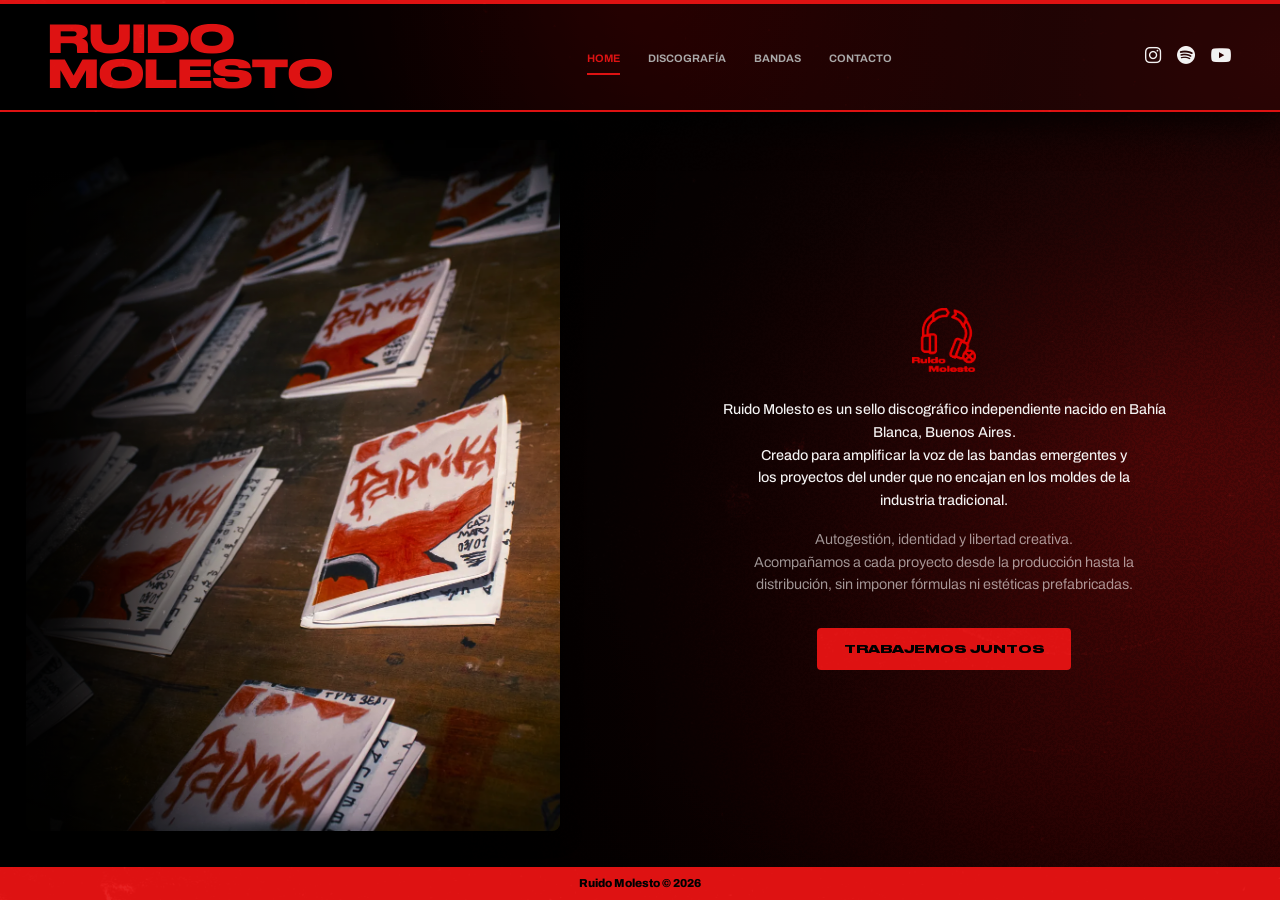
<file: index.html>
<!DOCTYPE html>
<html lang="es">

<head>
  <meta charset="UTF-8">
  <meta name="viewport" content="width=device-width, initial-scale=1.0">
  <title>Ruido Molesto | Sello discográfico independiente de Bahía Blanca</title>
  <meta name="description"
    content="Ruido Molesto es un sello discográfico independiente de Bahía Blanca, Buenos Aires. Descubrí bandas emergentes, lanzamientos y contacto para sumarte al sello.">
  <meta name="robots" content="index, follow, max-image-preview:large">
  <meta name="author" content="Ruido Molesto">
  <meta name="theme-color" content="#0a0a0a">
  <meta name="keywords"
    content="Ruido Molesto, sello discográfico independiente, Bahía Blanca, bandas emergentes, discografía, rock alternativo, punk, shoegaze, Buenos Aires">
  <link rel="canonical" href="https://ruidomolesto.online/">
  <meta property="og:type" content="website">
  <meta property="og:locale" content="es_AR">
  <meta property="og:site_name" content="Ruido Molesto">
  <meta property="og:title" content="Ruido Molesto | Sello discográfico independiente de Bahía Blanca">
  <meta property="og:description"
    content="Autogestión, identidad y libertad creativa. Conocé las bandas, la discografía y el contacto de Ruido Molesto.">
  <meta property="og:url" content="https://ruidomolesto.online/">
  <meta property="og:image" content="https://ruidomolesto.online/assets/images/logopng_trojo.png">
  <meta name="twitter:card" content="summary_large_image">
  <meta name="twitter:title" content="Ruido Molesto | Sello discográfico independiente de Bahía Blanca">
  <meta name="twitter:description"
    content="Conocé la discografía, las bandas y el contacto de Ruido Molesto, sello discográfico independiente de Bahía Blanca.">
  <meta name="twitter:image" content="https://ruidomolesto.online/assets/images/logopng_trojo.png">
  <link rel="preconnect" href="https://cdnjs.cloudflare.com" crossorigin>
  <link rel="preconnect" href="https://fonts.googleapis.com">
  <link rel="preconnect" href="https://fonts.gstatic.com" crossorigin>
  <link rel="preload" href="assets/fonts/Druk-Wide-Bold.woff2" as="font" type="font/woff2" crossorigin>
  <link rel="stylesheet"
    href="https://fonts.googleapis.com/css2?family=Archivo:wght@400;500;600;700;800&display=swap">
  <link rel="stylesheet" href="https://cdnjs.cloudflare.com/ajax/libs/font-awesome/6.5.1/css/all.min.css"
    integrity="sha512-DTOQO9RWCH3ppGqcWaEA1BIZOC6xxalwEsw9c2QQeAIftl+Vegovlnee1c9QX4TctnWMn13TZye+giMm8e2LwA=="
    crossorigin="anonymous" referrerpolicy="no-referrer">
  <link rel="stylesheet" href="styles.css?v=20260523">
  <link rel="icon" type="image/png" href="assets/images/logopng_trojo.png">

  <!-- Preload critical assets -->
  <link rel="preload" href="assets/images/logopng_trojo.png" as="image">
  <link rel="preload" href="assets/images/007.webp" as="image" type="image/webp">
  <link rel="preload" href="assets/images/textura.webp" as="image" type="image/webp">
  <script type="application/ld+json">
    {
      "@context": "https://schema.org",
      "@type": "Organization",
      "name": "Ruido Molesto",
      "url": "https://ruidomolesto.online/",
      "logo": "https://ruidomolesto.online/assets/images/logopng_trojo.png",
      "description": "Sello discográfico independiente de Bahía Blanca, Buenos Aires, enfocado en bandas emergentes y proyectos del under.",
      "email": "mailto:ruidomolesto25@gmail.com",
      "address": {
        "@type": "PostalAddress",
        "addressLocality": "Bahía Blanca",
        "addressRegion": "Buenos Aires",
        "addressCountry": "AR"
      },
      "sameAs": [
        "https://www.instagram.com/ruidomolesto.sello/",
        "https://open.spotify.com/playlist/2L1qbABNSAd5iqV4iFoeFP?si=b577bf8c1b2d4164",
        "https://www.youtube.com/@ruidomolestosello"
      ]
    }
  </script>
</head>

<body>
  <div class="app">
    <!-- Header -->
    <header class="header">
      <div class="header__bar"></div>
      <div class="header__content">
        <a href="#home" class="header__logo" aria-label="Ruido Molesto - Inicio">
          <span class="logo-text">RUIDO<br>MOLESTO</span>
        </a>

        <nav class="nav" aria-label="Navegación principal">
          <ul class="nav__list" role="tablist">
            <li><a href="#home" id="tab-home" role="tab" aria-selected="true" aria-controls="section-home"
                class="nav__link is-active">HOME</a></li>
            <li><a href="#discografia" id="tab-discografia" role="tab" aria-selected="false" aria-controls="section-discografia"
                class="nav__link">DISCOGRAFÍA</a></li>
            <li><a href="#bandas" id="tab-bandas" role="tab" aria-selected="false" aria-controls="section-bandas"
                class="nav__link">BANDAS</a></li>
            <li><a href="#contacto" id="tab-contacto" role="tab" aria-selected="false" aria-controls="section-contacto"
                class="nav__link">CONTACTO</a></li>
          </ul>
        </nav>

        <div class="social">
          <a href="https://www.instagram.com/ruidomolesto.sello/" target="_blank" rel="noopener" class="social__link"
            aria-label="Instagram">
            <i class="fa-brands fa-instagram"></i>
          </a>
          <a href="https://open.spotify.com/playlist/2L1qbABNSAd5iqV4iFoeFP?si=b577bf8c1b2d4164" target="_blank"
            rel="noopener" class="social__link" aria-label="Spotify">
            <i class="fa-brands fa-spotify"></i>
          </a>
          <a href="https://www.youtube.com/@ruidomolestosello" target="_blank" rel="noopener" class="social__link"
            aria-label="YouTube">
            <i class="fa-brands fa-youtube"></i>
          </a>
        </div>
      </div>
    </header>

    <!-- Main -->
    <main class="main">
      <div class="main__content">
        <!-- Secciones -->
        <section id="section-home" role="tabpanel" aria-labelledby="tab-home" class="section is-active">
          <div class="section__inner">
            <h1 class="sr-only">Ruido Molesto, sello discográfico independiente de Bahía Blanca</h1>
            <img src="assets/images/logopng_trojo.png" alt="Ruido Molesto Logo" class="home-logo" fetchpriority="high">
            <p class="intro">
              Ruido Molesto es un sello discográfico independiente nacido en Bahía Blanca, Buenos Aires.<br>
              Creado para amplificar la voz de las bandas emergentes y los proyectos del under que no encajan en los
              moldes de la industria tradicional.
            </p>
            <p class="intro intro--secondary">
              Autogestión, identidad y libertad creativa.<br>
              Acompañamos a cada proyecto desde la producción hasta la distribución, sin imponer fórmulas ni estéticas
              prefabricadas.
            </p>
            <div class="intro__actions">
              <a href="#contacto" class="btn-primary nav__link-action">TRABAJEMOS JUNTOS</a>
            </div>
          </div>
        </section>

        <section id="section-discografia" role="tabpanel" aria-labelledby="tab-discografia" class="section"
          data-title="DISCOGRAFÍA" hidden>
          <div class="section__inner">
            <h2 class="section__title">Discografía</h2>
            <div class="releases" id="releases-grid"></div>
          </div>
        </section>

        <section id="section-bandas" role="tabpanel" aria-labelledby="tab-bandas" class="section" data-title="BANDAS"
          hidden>
          <div class="section__inner">
            <h2 class="section__title">Bandas</h2>
            <ul class="bands" id="bands-list"></ul>
          </div>
        </section>

        <section id="section-contacto" role="tabpanel" aria-labelledby="tab-contacto" class="section"
          data-title="CONTACTO" hidden>
          <div class="section__inner">
            <h2 class="section__title">Contacto</h2>
            <p class="contact-text">
              ¿Tenés un proyecto y querés sumarte al sello?<br>
              Escribinos y contanos de qué va tu música.
            </p>
            <a href="mailto:ruidomolesto25@gmail.com" class="contact-link">
              <i class="fa-solid fa-envelope"></i> ruidomolesto25@gmail.com
            </a>
            <div class="contact-social">
              <a href="https://www.instagram.com/ruidomolesto.sello/" target="_blank" rel="noopener">
                <i class="fa-brands fa-instagram"></i> @ruidomolesto.sello
              </a>
            </div>
          </div>
        </section>
      </div>

      <!-- Slider -->
      <div class="slider" aria-hidden="true">
        <div class="slider__track">
          <img src="assets/images/007.webp" alt="" class="slider__img is-active" fetchpriority="high">
          <img src="assets/images/061.webp" alt="" class="slider__img" loading="lazy">
          <img src="assets/images/092.webp" alt="" class="slider__img" loading="lazy">
        </div>
        <div class="slider__overlay"></div>
      </div>
    </main>

    <!-- Footer -->
    <footer class="footer">
      <p>Ruido Molesto © 2026</p>
    </footer>
  </div>

  <!-- Modal Biografía -->
  <div id="band-modal" class="modal" aria-hidden="true" role="dialog">
    <div class="modal__content">
      <button class="modal__close" aria-label="Cerrar modal">&times;</button>
      <div id="modal-body"></div>
    </div>
  </div>

  <script src="main.js"></script>
</body>

</html>
</file>
<file: styles.css>
/* ==========================================================================
   Design Tokens
   ========================================================================== */

@font-face {
  font-family: 'Druk Wide';
  src: url('assets/fonts/Druk-Wide-Bold.woff2') format('woff2');
  font-weight: 700;
  font-style: normal;
  font-display: block;
}

:root {
  --c-bg: #0a0a0a;
  --c-text: #f5f5f5;
  --c-text-muted: #b8b8b8;
  --c-accent: #e51919;
  --c-accent-hover: #ff2d2d;

  --ff-display: 'Druk Wide', 'Impact', sans-serif;
  --ff-body: 'Archivo', 'Helvetica Neue', Helvetica, Arial, sans-serif;

  --fs-logo: clamp(1.85rem, 3vw, 2.8rem);
  --fs-nav: clamp(0.68rem, 0.8vw, 0.8rem);
  --fs-title: clamp(1.55rem, 3.4vw, 2.35rem);
  --fs-body: clamp(0.9rem, 0.95vw, 1rem);
  --fs-small: clamp(0.78rem, 0.95vw, 0.88rem);

  --space-2xs: clamp(0.25rem, 0.5vw, 0.375rem);
  --space-xs: clamp(0.5rem, 0.9vw, 0.75rem);
  --space-sm: clamp(0.75rem, 1.25vw, 1rem);
  --space-md: clamp(1.1rem, 2vw, 1.75rem);
  --space-lg: clamp(1.75rem, 3.3vw, 3rem);
  --space-xl: clamp(2.5rem, 5vw, 4.5rem);
  --page-gutter: clamp(1rem, 4vw, 3rem);

  --transition-base: 0.3s ease;
  --transition-slow: 0.6s ease;
}

/* ==========================================================================
   Reset & Base
   ========================================================================== */

*,
*::before,
*::after {
  box-sizing: border-box;
  margin: 0;
  padding: 0;
}

::-webkit-scrollbar {
  width: 0;
  height: 0;
  display: none;
}

* {
  scrollbar-width: none;
}

html {
  -webkit-font-smoothing: antialiased;
  -moz-osx-font-smoothing: grayscale;
  text-rendering: optimizeLegibility;
  overflow-x: clip;
}

body {
  font-family: var(--ff-body);
  font-size: var(--fs-body);
  line-height: 1.6;
  color: var(--c-text);
  background: var(--c-bg);
  min-height: 100svh;
  overflow-x: clip;
  font-weight: 400;
}

.sr-only {
  position: absolute;
  width: 1px;
  height: 1px;
  padding: 0;
  margin: -1px;
  overflow: hidden;
  clip: rect(0, 0, 0, 0);
  white-space: nowrap;
  border: 0;
}

/* Gradient background with grain */
body::before {
  content: '';
  position: fixed;
  inset: 0;
  background:
    linear-gradient(to right, #000000 35%, transparent 100%),
    radial-gradient(ellipse 80% 80% at 90% 50%, rgba(229, 25, 25, 0.4) 0%, transparent 80%),
    radial-gradient(ellipse 60% 60% at 75% 85%, rgba(255, 0, 0, 0.2) 0%, transparent 100%),
    #000000;
  z-index: -2;
}

body::after {
  content: '';
  position: fixed;
  inset: 0;
  /* Sharp, fine grain with higher contrast to prevent "graying" the black */
  background-image: url("data:image/svg+xml,%3Csvg viewBox='0 0 200 200' xmlns='http://www.w3.org/2000/svg'%3E%3Cfilter id='noiseFilter'%3E%3CfeTurbulence type='fractalNoise' baseFrequency='1.8' numOctaves='3' stitchTiles='stitch'/%3E%3CfeColorMatrix type='saturate' values='0'/%3E%3CfeComponentTransfer%3E%3CfeFuncR type='discrete' tableValues='0 1'/%3E%3CfeFuncG type='discrete' tableValues='0 1'/%3E%3CfeFuncB type='discrete' tableValues='0 1'/%3E%3C/feComponentTransfer%3E%3C/filter%3E%3Crect width='100%25' height='100%25' filter='url(%23noiseFilter)'/%3E%3C/svg%3E");
  opacity: 0.12;
  pointer-events: none;
  z-index: -1;
  mix-blend-mode: overlay;
}

/* Texture overlay for scratches and dirty look */
.app::after {
  content: '';
  position: fixed;
  inset: 0;
  background-image: url('assets/images/textura.webp');
  background-size: cover;
  background-position: center;
  background-repeat: no-repeat;
  opacity: 0.3;
  /* Subjetivo, ajustable */
  mix-blend-mode: soft-light;
  /* Soft light suele ser más natural para texturas */
  pointer-events: none;
  z-index: 9999;
  filter: contrast(1.2) brightness(0.8);
}

a {
  color: inherit;
  text-decoration: none;
}

ul {
  list-style: none;
}

img {
  display: block;
  max-width: 100%;
  height: auto;
}

button {
  font: inherit;
  cursor: pointer;
  border: none;
  background: none;
}

/* ==========================================================================
   App Layout
   ========================================================================== */

.app {
  display: grid;
  grid-template-rows: auto 1fr auto;
  min-height: 100svh;
}

/* ==========================================================================
   Header
   ========================================================================== */

.header {
  position: relative;
  z-index: 100;
  background:
    radial-gradient(circle at 100% 50%, rgba(229, 25, 25, 0.25) 0%, transparent 70%),
    radial-gradient(circle at 50% -20%, rgba(255, 0, 0, 0.15) 0%, transparent 60%),
    #000000;
  border-bottom: 2px solid #e51919;
  box-shadow: 0 10px 40px rgba(0, 0, 0, 0.8);
}

.header__bar {
  height: 4px;
  background: var(--c-accent);
}

.header__content {
  display: flex;
  align-items: center;
  justify-content: space-between;
  padding: clamp(0.8rem, 1.45vw, 1.15rem) var(--page-gutter);
  gap: var(--space-md);
}

.header__logo {
  flex-shrink: 0;
}

.logo-text {
  font-family: var(--ff-display);
  font-size: var(--fs-logo);
  font-weight: 700;
  line-height: 0.9;
  color: var(--c-accent);
  font-style: italic;
  letter-spacing: 0;
  display: block;
  text-rendering: geometricPrecision;
  font-synthesis: none;
}

/* Nav */
.nav {
  padding-top: 0;
}

.nav__list {
  display: flex;
  gap: clamp(0.75rem, 2.2vw, 1.75rem);
  flex-wrap: wrap;
  justify-content: center;
}

.nav__link {
  font-family: var(--ff-body);
  font-size: var(--fs-nav);
  font-weight: 700;
  color: var(--c-text-muted);
  letter-spacing: 0;
  padding: var(--space-xs) 0;
  position: relative;
  transition: color var(--transition-base);
  white-space: nowrap;
}

.nav__link::after {
  content: '';
  position: absolute;
  bottom: 0;
  left: 0;
  width: 0;
  height: 2px;
  background: var(--c-accent);
  transition: width var(--transition-base);
}

.nav__link:hover,
.nav__link:focus-visible {
  color: var(--c-text);
}

.nav__link:hover::after,
.nav__link:focus-visible::after {
  width: 100%;
}

.nav__link.is-active {
  color: var(--c-accent);
}

.nav__link.is-active::after {
  width: 100%;
}

/* Social */
.social {
  display: flex;
  gap: clamp(0.75rem, 1.4vw, 1rem);
  padding-top: 0;
}

.social__link {
  color: var(--c-text);
  font-size: clamp(1.12rem, 1.45vw, 1.35rem);
  transition: color var(--transition-base), transform var(--transition-base);
}

.social__link:hover,
.social__link:focus-visible {
  color: var(--c-accent);
  transform: scale(1.1);
}

/* ==========================================================================
   Main
   ========================================================================== */

.main {
  display: grid;
  grid-template-columns: minmax(0, 0.95fr) minmax(0, 1.05fr);
  min-height: 0;
}

.main__content {
  display: flex;
  flex-direction: column;
  justify-content: center;
  padding: clamp(1.25rem, 2.2vw, 2rem) var(--page-gutter);
  position: relative;
  min-width: 0;
}

main.main.no-slider .main__content {
  justify-content: flex-start;
  padding-block: var(--space-lg);
}

/* ==========================================================================
   Sections
   ========================================================================== */

.section {
  display: none;
  opacity: 0;
  transform: translateY(10px);
  transition: opacity var(--transition-slow), transform var(--transition-slow);
  width: 100%;
  position: relative;
  overflow: hidden;
}

.section.is-active {
  display: block;
  opacity: 1;
  transform: translateY(0);
}

.section__inner {
  max-width: 650px;
  position: relative;
  z-index: 2;
}

/* Título de fondo decorativo */
.section::before {
  content: attr(data-title);
  position: absolute;
  top: 50%;
  left: 0;
  right: 0;
  transform: translateY(-50%);
  font-family: var(--ff-display);
  font-size: clamp(4rem, 10vw, 7rem);
  font-weight: 700;
  line-height: 1;
  color: rgba(229, 25, 25, 0.035);
  overflow: hidden;
  text-align: center;
  white-space: nowrap;
  pointer-events: none;
  z-index: 1;
  text-transform: uppercase;
  font-style: italic;
}

main.main.no-slider .section__inner {
  max-width: 100%;
}

.section__title {
  font-family: var(--ff-display);
  font-size: var(--fs-title);
  font-weight: 700;
  color: var(--c-accent);
  margin-bottom: clamp(1.75rem, 4vw, 3.5rem);
  letter-spacing: 0;
  text-transform: uppercase;
  font-style: italic;
  display: flex;
  align-items: center;
  gap: var(--space-sm);
  text-rendering: geometricPrecision;
  font-synthesis: none;
}

.section__title::after {
  content: '';
  height: 2px;
  flex-grow: 1;
  background: linear-gradient(90deg, var(--c-accent), transparent);
  opacity: 0.3;
}

.home-logo {
  width: clamp(54px, 5vw, 72px);
  max-width: 100%;
  height: auto;
  margin: 0 auto var(--space-md) auto;
  opacity: 0.9;
  display: block;
}

/* Home */
.intro {
  font-size: var(--fs-body);
  line-height: 1.58;
  color: var(--c-text);
  max-width: 56ch;
  margin-inline: auto;
  font-weight: 500;
  text-wrap: pretty;
}

.intro--secondary {
  color: rgba(245, 245, 245, 0.68);
  margin-bottom: clamp(1.25rem, 2.6vw, 2rem);
  margin-top: var(--space-sm);
  font-weight: 400;
}

#section-home .section__inner {
  text-align: center;
  margin: 0 auto;
}

#section-home .intro__actions {
  justify-content: center;
}

.btn-primary {
  display: inline-block;
  font-family: var(--ff-display);
  font-size: var(--fs-nav);
  font-weight: 700;
  color: #000;
  background: var(--c-accent);
  padding: 0.78rem clamp(1.1rem, 2.4vw, 1.65rem);
  border-radius: 4px;
  transition: all var(--transition-base);
  letter-spacing: 0;
  font-style: italic;
  font-synthesis: none;
  max-width: 100%;
  text-align: center;
}

.btn-primary:hover {
  background: var(--c-accent-hover);
  transform: translateY(-2px);
  box-shadow: 0 10px 20px rgba(229, 25, 25, 0.2);
}

.btn-primary:active {
  transform: translateY(0);
}

/* Divider eliminado - espacio visual */
.divider {
  height: var(--space-md);
}

/* Discografia */
.releases {
  display: grid;
  grid-template-columns: repeat(auto-fit, minmax(min(100%, 190px), 240px));
  gap: clamp(1.25rem, 3vw, 2.5rem);
  justify-content: start;
  margin-top: var(--space-md);
}

.release {
  display: flex;
  flex-direction: column;
  gap: var(--space-xs);
}

.release__cover {
  aspect-ratio: 1;
  background: #1a1a1a;
  border-radius: 4px;
  overflow: hidden;
  position: relative;
  box-shadow: 0 10px 30px rgba(0, 0, 0, 0.5);
  border: 1px solid rgba(255, 255, 255, 0.05);
}

.release__cover img {
  width: 100%;
  height: 100%;
  object-fit: cover;
  transition: transform var(--transition-base);
}

.release:hover .release__cover img {
  transform: scale(1.05);
}

.release__cover::after {
  content: '▶';
  position: absolute;
  inset: 0;
  display: flex;
  align-items: center;
  justify-content: center;
  font-size: 1.5rem;
  color: white;
  background: rgba(0, 0, 0, 0.5);
  opacity: 0;
  transition: opacity var(--transition-base);
}

.release:hover .release__cover::after {
  opacity: 1;
}

.release__title {
  font-size: var(--fs-small);
  font-weight: 800;
  color: var(--c-text);
}

.release__artist {
  font-size: var(--fs-small);
  color: rgba(245, 245, 245, 0.62);
  font-weight: 500;
}

.release__year {
  font-size: var(--fs-small);
  color: var(--c-accent);
  font-family: var(--ff-display);
  letter-spacing: 0;
  margin-top: auto;
}

.release__info {
  display: flex;
  flex-direction: column;
  gap: var(--space-2xs);
  min-width: 0;
}

/* Bandas */
.bands {
  display: grid;
  grid-template-columns: repeat(auto-fit, minmax(min(100%, 260px), 340px));
  gap: clamp(1.25rem, 3vw, 2.25rem);
  justify-content: start;
  margin-top: var(--space-md);
}

.band-card {
  background: #111;
  /* Sólido, no transparente */
  border-radius: 8px;
  overflow: hidden;
  transition: transform var(--transition-base), background var(--transition-base);
  border: 1px solid rgba(255, 255, 255, 0.05);
  cursor: pointer;
}

.band-card:hover {
  background: rgba(255, 255, 255, 0.06);
  transform: translateY(-5px);
}

.band-card__image {
  aspect-ratio: 16/9;
  overflow: hidden;
}

.band-card__image img {
  width: 100%;
  height: 100%;
  object-fit: cover;
  transition: transform var(--transition-slow);
}

.band-card:hover .band-card__image img {
  transform: scale(1.05);
}

.band-card__content {
  padding: clamp(1rem, 2.2vw, 1.5rem);
  display: flex;
  flex-direction: column;
  gap: var(--space-sm);
}

.band-card__name {
  font-family: var(--ff-display);
  font-size: clamp(1rem, 2.4vw, 1.2rem);
  color: var(--c-text);
  font-style: italic;
  text-transform: uppercase;
  font-synthesis: none;
  line-height: 1.15;
}

.band__tags {
  display: flex;
  flex-wrap: wrap;
  gap: var(--space-xs);
}

.band__tag {
  font-size: 0.7rem;
  color: var(--c-accent);
  background: rgba(229, 25, 25, 0.1);
  padding: 4px 9px;
  border-radius: 3px;
  text-transform: uppercase;
  font-weight: 800;
  line-height: 1;
}

.band-card__social {
  display: flex;
  gap: var(--space-sm);
  margin-top: var(--space-xs);
}

.band-social__link {
  font-size: 1.2rem;
  color: var(--c-text-muted);
  transition: color var(--transition-base), transform var(--transition-base);
}

.band-social__link:hover {
  color: var(--c-accent);
  transform: translateY(-2px);
}

/* Contacto */
.contact-text {
  color: rgba(245, 245, 245, 0.72);
  margin-bottom: var(--space-md);
  max-width: 46ch;
  font-weight: 500;
  line-height: 1.65;
}

.contact-link {
  display: inline-flex;
  align-items: center;
  gap: var(--space-xs);
  font-family: var(--ff-body);
  font-size: var(--fs-body);
  font-weight: 800;
  color: var(--c-accent);
  margin-bottom: var(--space-sm);
  transition: color var(--transition-base);
  max-width: 100%;
  overflow-wrap: anywhere;
}

.contact-link:hover {
  color: var(--c-accent-hover);
}

.contact-social a {
  display: inline-flex;
  align-items: center;
  gap: var(--space-xs);
  font-size: var(--fs-body);
  color: rgba(245, 245, 245, 0.7);
  transition: color var(--transition-base);
  font-weight: 600;
}

.contact-social a:hover {
  color: var(--c-accent);
}

/* ==========================================================================
   Slider
   ========================================================================== */

.slider {
  position: relative;
  overflow: hidden;
  transition: opacity var(--transition-slow);
  padding: clamp(1.25rem, 2.2vw, 2rem) var(--page-gutter) clamp(1.5rem, 2.8vw, 2.4rem) var(--space-md);
  display: flex;
  flex-direction: column;
  justify-content: center;
  background: transparent;
  order: -1;
  min-width: 0;
}

/* Full width cuando no hay slider */
main.main.no-slider {
  grid-template-columns: 1fr;
}

main.main.no-slider .main__content {
  width: min(100%, 920px);
  margin: 0 auto;
  padding-inline: var(--page-gutter);
}

main.main.no-slider .slider {
  display: none;
}

.slider__track {
  position: relative;
  width: 100%;
  height: 100%;
  border-radius: 8px;
  overflow: hidden;
  box-shadow: 0 4px 20px rgba(0, 0, 0, 0.5);
  background: var(--c-bg);
}

.slider__img {
  position: absolute;
  inset: 0;
  width: 100%;
  height: 100%;
  object-fit: cover;
  object-position: center;
  opacity: 0;
  transition: opacity 1.2s ease-in-out;
}

.slider__img.is-active {
  opacity: 1;
}

.slider__overlay {
  position: absolute;
  inset: 0;
  background: linear-gradient(90deg,
      #000000 0%,
      rgba(0, 0, 0, 0.9) 10%,
      rgba(0, 0, 0, 0.4) 30%,
      transparent 50%,
      transparent 100%);
  pointer-events: none;
  z-index: 1;
}

/* ==========================================================================
   Footer
   ========================================================================== */

.footer {
  padding: 0.62rem var(--page-gutter);
  text-align: center;
  font-family: var(--ff-body);
  font-size: clamp(0.72rem, 0.9vw, 0.82rem);
  font-weight: 800;
  line-height: 1.15;
  text-transform: none;
  letter-spacing: 0;
  color: #000000;
  background: var(--c-accent);
  border-top: none;
}

@media (min-width: 1025px) {
  body {
    height: 100svh;
    overflow: hidden;
  }

  .app {
    height: 100svh;
    overflow: hidden;
  }

  .main {
    overflow: hidden;
  }

  .main__content {
    overflow-y: auto;
    overscroll-behavior: contain;
  }

  .slider {
    min-height: 0;
  }
}

/* ==========================================================================
   Reduced Motion
   ========================================================================== */

@media (prefers-reduced-motion: reduce) {

  *,
  *::before,
  *::after {
    animation-duration: 0.01ms !important;
    animation-iteration-count: 1 !important;
    transition-duration: 0.01ms !important;
  }

  .slider__img {
    transition: opacity 0.01ms !important;
  }
}

/* ==========================================================================
   Responsive
   ========================================================================== */

@media (max-width: 1024px) {
  .header__content {
    display: grid;
    grid-template-columns: auto 1fr auto;
    padding: var(--space-sm) var(--page-gutter);
    gap: var(--space-sm) var(--space-md);
  }

  .nav {
    grid-column: 1 / -1;
    width: 100%;
    padding-top: var(--space-xs);
    border-top: 1px solid rgba(229, 25, 25, 0.18);
  }

  .nav__list {
    gap: var(--space-md);
  }

  .main {
    grid-template-columns: 1fr;
    grid-template-rows: auto auto;
  }

  .slider {
    height: clamp(280px, 42svh, 430px);
    padding: 0;
    order: -1;
  }

  .slider__track {
    border-radius: 0;
  }

  .slider__overlay {
    background: linear-gradient(180deg,
        transparent 70%,
        #000000 100%);
  }
}

@media (max-width: 768px) {
  :root {
    --page-gutter: clamp(1rem, 5vw, 1.5rem);
  }

  body::before {
    background:
      linear-gradient(to bottom, rgba(0, 0, 0, 0.25) 0%, #000 62%),
      radial-gradient(ellipse 90% 65% at 50% 0%, rgba(229, 25, 25, 0.22) 0%, transparent 80%),
      #000000;
  }

  .header__content {
    display: flex;
    padding: var(--space-sm) var(--page-gutter);
    flex-direction: column;
    align-items: center;
    text-align: center;
    gap: var(--space-sm);
  }

  .header__logo {
    margin-bottom: 0;
  }

  .social {
    position: static;
    gap: var(--space-sm);
  }

  .social__link {
    font-size: 1.2rem;
  }

  .nav {
    width: 100%;
    border-top: 1px solid rgba(229, 25, 25, 0.2);
    padding-top: var(--space-xs);
    display: flex;
    justify-content: center;
    overflow: visible;
    scrollbar-width: none;
  }

  .nav::-webkit-scrollbar {
    display: none;
  }

  .nav__list {
    justify-content: center;
    gap: clamp(0.75rem, 4vw, 1.5rem);
    width: auto;
    min-width: 0;
    padding-inline: 0;
  }

  .nav__link {
    font-size: 0.65rem;
    letter-spacing: 0;
  }

  .main__content {
    padding: var(--space-lg) var(--page-gutter);
  }

  .section__inner {
    max-width: 100%;
  }

  .section::before {
    content: none;
  }

  .section__title {
    margin-bottom: var(--space-lg);
  }

  .slider {
    height: clamp(230px, 38svh, 360px);
  }

  .footer {
    padding: var(--space-sm) var(--page-gutter);
  }
}

@media (max-width: 520px) {
  .header__bar {
    height: 4px;
  }

  .logo-text {
    font-size: clamp(1.7rem, 11vw, 2.4rem);
  }

  .nav__list {
    gap: clamp(0.6rem, 3vw, 0.9rem);
    justify-content: center;
  }

  .main__content {
    padding-block: var(--space-lg);
  }

  .home-logo {
    width: 62px;
  }

  .intro {
    line-height: 1.6;
  }

  .intro br,
  .contact-text br {
    display: none;
  }

  .btn-primary {
    width: 100%;
    padding-inline: var(--space-sm);
  }

  .releases,
  .bands {
    grid-template-columns: 1fr;
  }

  .contact-link,
  .contact-social a {
    align-items: flex-start;
    line-height: 1.4;
  }
}

/* ==========================================================================
   Modal
   ========================================================================== */
.modal {
  position: fixed;
  inset: 0;
  background: rgba(0, 0, 0, 0.9);
  z-index: 1000;
  display: flex;
  align-items: center;
  justify-content: center;
  opacity: 0;
  pointer-events: none;
  transition: opacity 0.3s ease;
  padding: var(--space-md);
}

.modal.is-active {
  opacity: 1;
  pointer-events: auto;
}

.modal__content {
  background: #111;
  border: 1px solid rgba(255, 255, 255, 0.1);
  width: 100%;
  max-width: 900px;
  position: relative;
  border-radius: 12px;
  overflow: hidden;
  /* Elimina scrolls */
  box-shadow: 0 25px 50px -12px rgba(0, 0, 0, 0.5);
}

.modal__close {
  position: absolute;
  top: 1rem;
  right: 1rem;
  font-size: 2.5rem;
  color: var(--c-text-muted);
  line-height: 1;
  z-index: 10;
  transition: color var(--transition-base);
}

.modal__close:hover {
  color: var(--c-accent);
}

.modal__container {
  display: grid;
  grid-template-columns: 1fr 1.2fr;
  gap: 0;
}

.modal__image {
  aspect-ratio: 1/1;
  background: var(--c-bg);
}

.modal__image img {
  width: 100%;
  height: 100%;
  object-fit: cover;
}

.modal__info {
  padding: var(--space-lg);
  /* Padding más equilibrado */
  display: flex;
  flex-direction: column;
  justify-content: center;
  background: linear-gradient(135deg, #111 0%, #000 100%);
  min-width: 0;
  /* Permite que el contenido se encoja correctamente */
}

.modal__title {
  font-family: var(--ff-display);
  font-size: clamp(1.5rem, 4vw, 2.2rem);
  /* Font size fluido para no romper el contenedor */
  color: var(--c-text);
  margin-bottom: var(--space-md);
  font-style: italic;
  text-transform: uppercase;
  line-height: 1.1;
  word-wrap: break-word;
  font-synthesis: none;
}

.modal__bio {
  font-size: clamp(0.9rem, 1.5vw, 1rem);
  /* Bio más compacta para que entre sin scroll */
  line-height: 1.5;
  color: var(--c-text-muted);
  margin-bottom: var(--space-md);
  font-weight: 300;
  text-wrap: balance;
}

.modal__footer {
  margin-top: auto;
}

@media (max-width: 768px) {
  .modal__container {
    grid-template-columns: 1fr;
  }

  .modal__info {
    padding: var(--space-lg);
  }

  .modal__title {
    font-size: 1.8rem;
  }
}

/* ==========================================================================
   Focus styles
   ========================================================================== */

:focus-visible {
  outline: 2px solid var(--c-accent);
  outline-offset: 2px;
}

a:focus:not(:focus-visible),
button:focus:not(:focus-visible) {
  outline: none;
}
</file>
